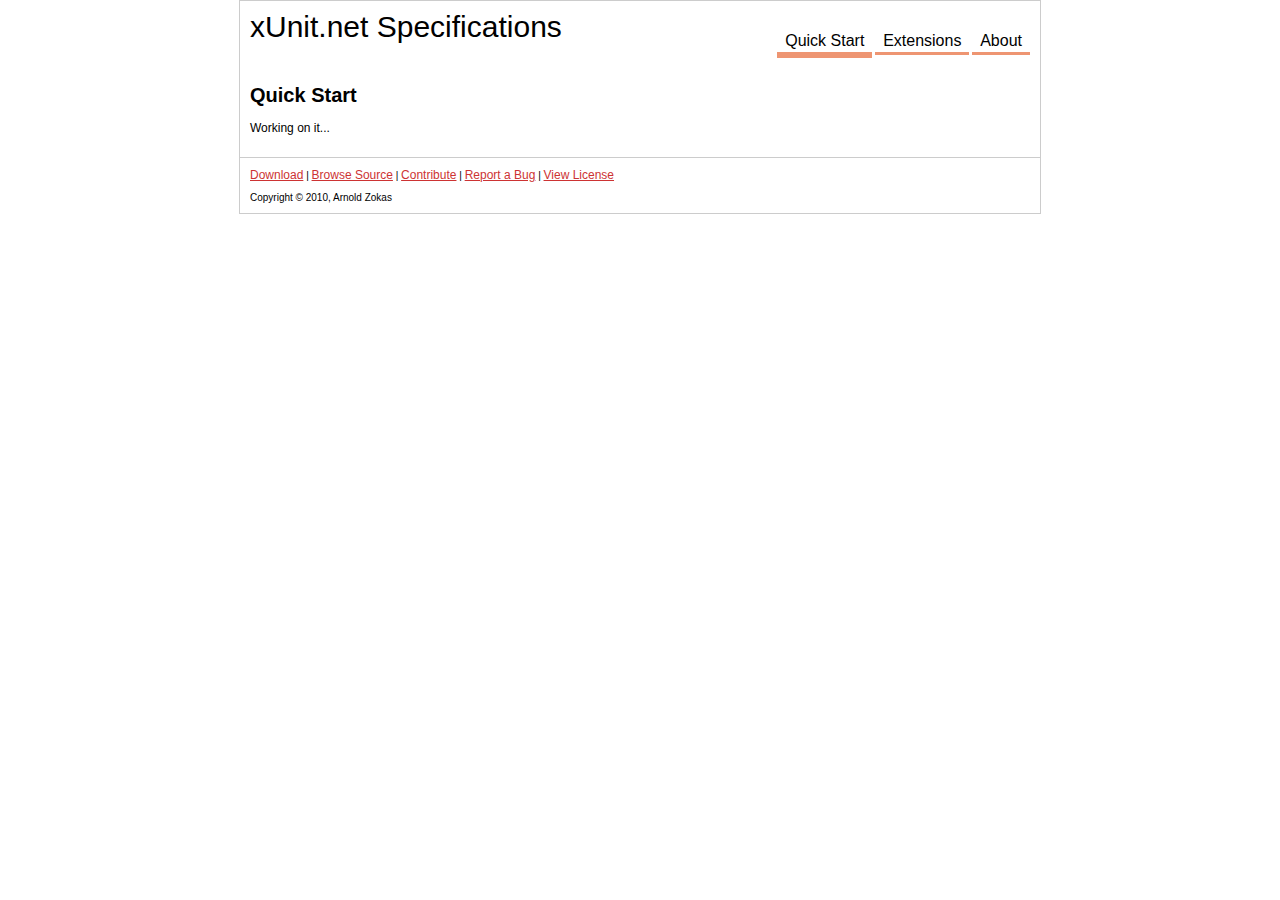
<file: Index.html>
﻿<!DOCTYPE html PUBLIC "-//W3C//DTD XHTML 1.0 Strict//EN" "http://www.w3.org/TR/xhtml1/DTD/xhtml1-strict.dtd">

<html xmlns="http://www.w3.org/1999/xhtml" xml:lang="en" lang="en">
<head>
	<meta http-equiv="Content-Type" content="text/html; charset=utf-8"/>
	<title>Quick Start - xUnit.net-Specifications</title>
	<link href="assets/css/main.css" rel="stylesheet" type="text/css" />
</head>

<body>
	<div id="wrapper">
		<div id="content">
			<h1>Quick Start</h1>
			<p>
				Working on it...
			</p>
		</div>
	</div>
	
	<div id="header">
		<span>xUnit.net Specifications</span>
		<ul>
			<li class="selected"><a href="Index.html">Quick Start</a></li>
			<li><a href="AssertExtensions.html">Extensions</a></li>
			<li><a href="About.html">About</a></li>
		</ul>
	</div>

	<div id="footer">
		<ul>
			<li><a href="http://github.com/ArnoldZokas/xUnit.net-Specifications/downloads">Download</a></li>
			<li><a href="http://github.com/ArnoldZokas/xUnit.net-Specifications">Browse Source</a></li>
			<li><a href="http://github.com/ArnoldZokas/xUnit.net-Specifications/issues">Contribute</a></li>
			<li><a href="http://github.com/ArnoldZokas/xUnit.net-Specifications/issues">Report a Bug</a></li>
			<li class="last"><a href="http://github.com/ArnoldZokas/xUnit.net-Specifications/blob/master/License.txt">View License</a></li>
		</ul>
		Copyright &copy; 2010, Arnold Zokas
	</div>
	<script type="text/javascript">
		var _gaq = _gaq || [];
		_gaq.push(['_setAccount', 'UA-17177105-2']);
		_gaq.push(['_trackPageview']);

		(function () {
			var ga = document.createElement('script'); ga.type = 'text/javascript'; ga.async = true;
			ga.src = ('https:' == document.location.protocol ? 'https://ssl' : 'http://www') + '.google-analytics.com/ga.js';
			var s = document.getElementsByTagName('script')[0]; s.parentNode.insertBefore(ga, s);
		})();
	</script>
</body>
</html>
</file>
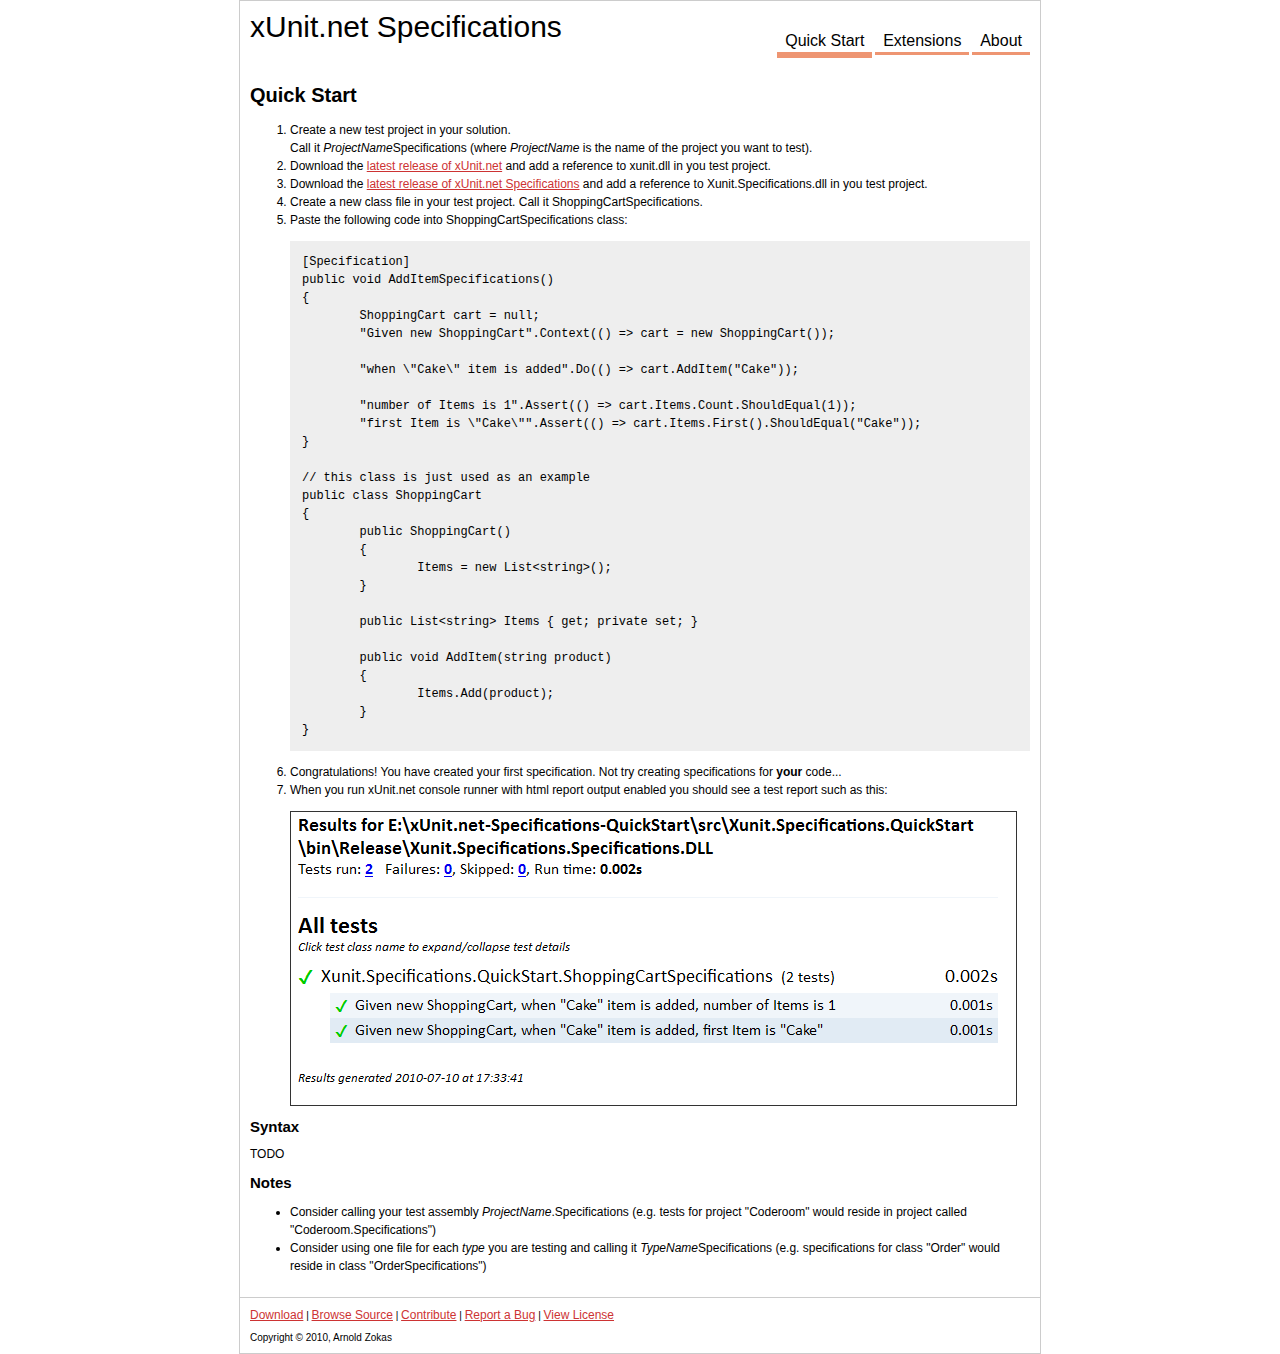
<file: index.html>
﻿<!DOCTYPE html PUBLIC "-//W3C//DTD XHTML 1.0 Strict//EN" "http://www.w3.org/TR/xhtml1/DTD/xhtml1-strict.dtd">

<html xmlns="http://www.w3.org/1999/xhtml" xml:lang="en" lang="en">
<head>
	<meta http-equiv="Content-Type" content="text/html; charset=utf-8"/>
	<title>Quick Start - xUnit.net-Specifications</title>
	<link href="assets/css/main.css" rel="stylesheet" type="text/css" />
</head>

<body>
	<div id="wrapper">
		<div id="content">
			<h1>Quick Start</h1>
			<ol>
				<li>Create a new test project in your solution.<br />Call it <em>ProjectName</em>Specifications (where <em>ProjectName</em> is the name of the project you want to test).</li>
				<li>Download the <a href="http://xunit.codeplex.com/releases/view/48360" target="_blank">latest release of xUnit.net</a> and add a reference to xunit.dll in you test project.</li>
				<li>Download the <a href="http://github.com/ArnoldZokas/xUnit.net-Specifications/downloads" target="_blank">latest release of xUnit.net Specifications</a> and add a reference to Xunit.Specifications.dll in you test project.</li>
				<li>Create a new class file in your test project. Call it ShoppingCartSpecifications.</li>
				<li>
					Paste the following code into ShoppingCartSpecifications class:
				<pre>
[Specification]
public void AddItemSpecifications()
{
	ShoppingCart cart = null;
	"Given new ShoppingCart".Context(() => cart = new ShoppingCart());

	"when \"Cake\" item is added".Do(() => cart.AddItem("Cake"));

	"number of Items is 1".Assert(() => cart.Items.Count.ShouldEqual(1));
	"first Item is \"Cake\"".Assert(() => cart.Items.First().ShouldEqual("Cake"));
}

// this class is just used as an example
public class ShoppingCart
{
	public ShoppingCart()
	{
		Items = new List&lt;string>();
	}

	public List&lt;string> Items { get; private set; }

	public void AddItem(string product)
	{
		Items.Add(product);
	}
}				</pre>
				</li>
				<li>Congratulations! You have created your first specification. Not try creating specifications for <strong>your</strong> code...</li>
				<li>
					When you run xUnit.net console runner with html report output enabled you should see a test report such as this:
					<img src="assets/images/quickstart-html-report.png" alt="xUnit.net html test report" />
				</li>
			</ol>
			<h2>Syntax</h2>
			<p>
				TODO
			</p>
			<h2>Notes</h2>
			<ul>
				<li>Consider calling your test assembly <em>ProjectName</em>.Specifications (e.g. tests for project "Coderoom" would reside in project called "Coderoom.Specifications")</li>
				<li>Consider using one file for each <em>type</em> you are testing and calling it <em>TypeName</em>Specifications (e.g. specifications for class "Order" would reside in class "OrderSpecifications")</li>
			</ul>
		</div>
	</div>
	
	<div id="header">
		<span>xUnit.net Specifications</span>
		<ul>
			<li class="selected"><a href="index.html">Quick Start</a></li>
			<li><a href="AssertExtensions.html">Extensions</a></li>
			<li><a href="About.html">About</a></li>
		</ul>
	</div>

	<div id="footer">
		<ul>
			<li><a href="http://github.com/ArnoldZokas/xUnit.net-Specifications/downloads">Download</a></li>
			<li><a href="http://github.com/ArnoldZokas/xUnit.net-Specifications">Browse Source</a></li>
			<li><a href="http://github.com/ArnoldZokas/xUnit.net-Specifications/issues">Contribute</a></li>
			<li><a href="http://github.com/ArnoldZokas/xUnit.net-Specifications/issues">Report a Bug</a></li>
			<li class="last"><a href="http://github.com/ArnoldZokas/xUnit.net-Specifications/blob/master/License.txt">View License</a></li>
		</ul>
		Copyright &copy; 2010, Arnold Zokas
	</div>
	<script type="text/javascript">
		var _gaq = _gaq || [];
		_gaq.push(['_setAccount', 'UA-17177105-2']);
		_gaq.push(['_trackPageview']);

		(function () {
			var ga = document.createElement('script'); ga.type = 'text/javascript'; ga.async = true;
			ga.src = ('https:' == document.location.protocol ? 'https://ssl' : 'http://www') + '.google-analytics.com/ga.js';
			var s = document.getElementsByTagName('script')[0]; s.parentNode.insertBefore(ga, s);
		})();
	</script>
</body>
</html>
</file>
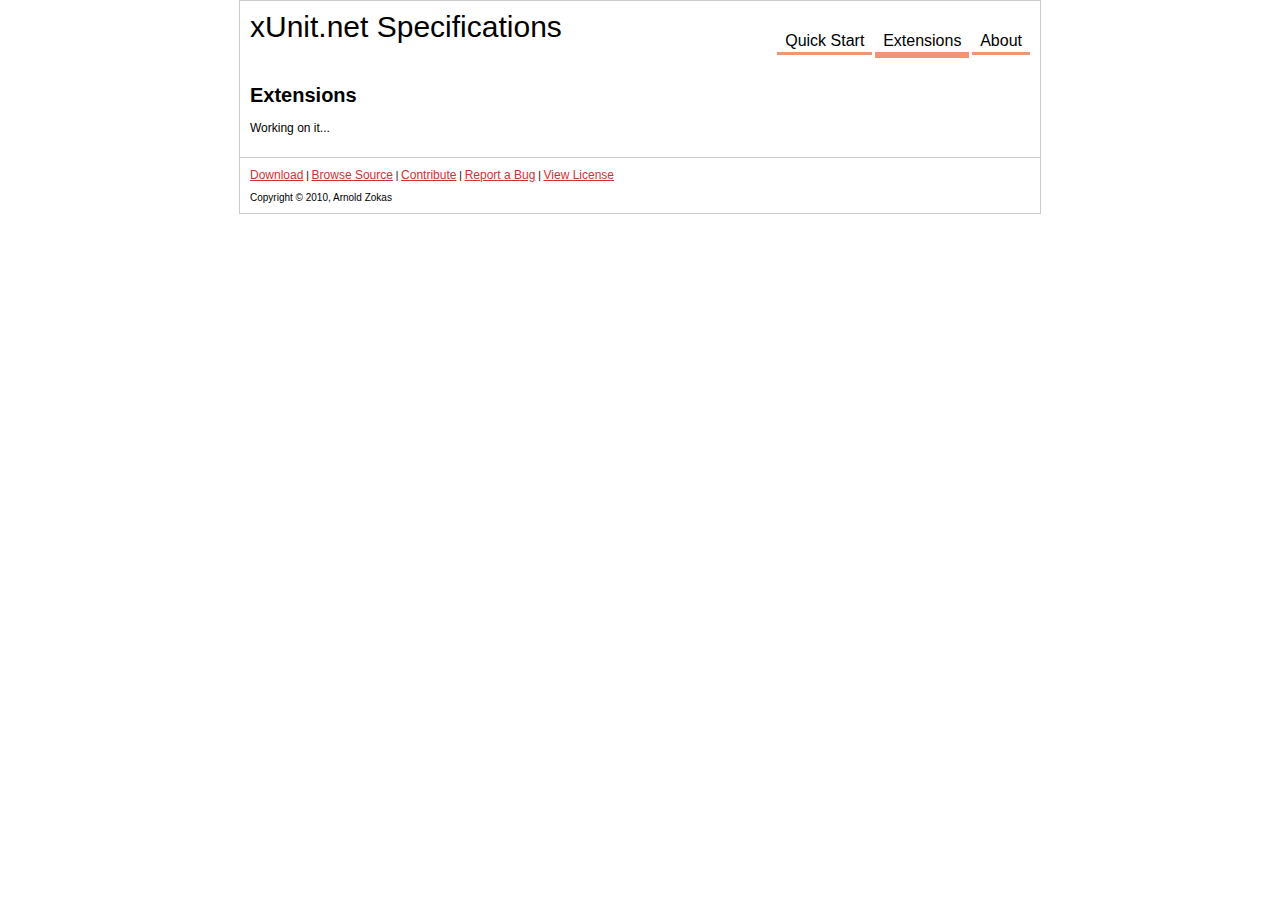
<file: AssertExtensions.html>
﻿<!DOCTYPE html PUBLIC "-//W3C//DTD XHTML 1.0 Strict//EN" "http://www.w3.org/TR/xhtml1/DTD/xhtml1-strict.dtd">

<html xmlns="http://www.w3.org/1999/xhtml" xml:lang="en" lang="en">
<head>
	<meta http-equiv="Content-Type" content="text/html; charset=utf-8"/>
	<title>Extensions - xUnit.net-Specifications</title>
	<link href="assets/css/main.css" rel="stylesheet" type="text/css" />
</head>

<body>
	<div id="wrapper">
		<div id="content">
			<h1>Extensions</h1>
			<p>
				Working on it...
			</p>
		</div>
	</div>
	
	<div id="header">
		<span>xUnit.net Specifications</span>
		<ul>
			<li><a href="index.html">Quick Start</a></li>
			<li class="selected"><a href="AssertExtensions.html">Extensions</a></li>
			<li><a href="About.html">About</a></li>
		</ul>
	</div>

	<div id="footer">
		<ul>
			<li><a href="http://github.com/ArnoldZokas/xUnit.net-Specifications/downloads">Download</a></li>
			<li><a href="http://github.com/ArnoldZokas/xUnit.net-Specifications">Browse Source</a></li>
			<li><a href="http://github.com/ArnoldZokas/xUnit.net-Specifications/issues">Contribute</a></li>
			<li><a href="http://github.com/ArnoldZokas/xUnit.net-Specifications/issues">Report a Bug</a></li>
			<li class="last"><a href="http://github.com/ArnoldZokas/xUnit.net-Specifications/blob/master/License.txt">View License</a></li>
		</ul>
		Copyright &copy; 2010, Arnold Zokas
	</div>
	<script type="text/javascript">
		var _gaq = _gaq || [];
		_gaq.push(['_setAccount', 'UA-17177105-2']);
		_gaq.push(['_trackPageview']);

		(function () {
			var ga = document.createElement('script'); ga.type = 'text/javascript'; ga.async = true;
			ga.src = ('https:' == document.location.protocol ? 'https://ssl' : 'http://www') + '.google-analytics.com/ga.js';
			var s = document.getElementsByTagName('script')[0]; s.parentNode.insertBefore(ga, s);
		})();
	</script>
</body>
</html>
</file>
<file: assets/css/main.css>
html	{ font-family:Verdana,Arial,Sans-Serif; font-size: 62.5%; }
body	{ border:0.1em solid #ccc; margin:0 auto; width:80em; }

.clear	{ clear:both; }

#header						{ height:4em; padding:1em; position:absolute; top:0; width:78em; }
	#header span			{ font-size:3em; }
	#header ul				{ bottom:0; position:absolute; right:1em; }
	#header ul li			{ display:inline; list-style:none; }
	#header ul li a			{ border-bottom:0.2em solid #ee9572; color:#000; font-size:1.6em; text-decoration:none; padding:0.2em 0.5em; }
	#header ul li a:hover	{ background:#e9c2a6; border-bottom-color:#cd6839; }
	#header ul li.selected a { border-bottom:0.4em solid #ee9572; }
	
#wrapper	{ padding-top:6em; }

#content					{ padding:1em; }
	#content p				{ font-size:1.2em; }
	#content a				{ color:#cd3333; }
	#content a:hover		{ color:#660000; }
	#content img			{ float:left; padding:0 1em 1em 0; }
	#content ol,
	#content ul				{ font-size:1.2em; line-height:1.5em; }
	#content img			{ border:solid 0.1em #333; margin:1em 0; }
	#content pre			{ background:#eee; font-family:Consolas,Lucida Console,Monospace; padding:1em; }

#footer						{ border-top:0.1em solid #ccc; padding:1em; }
	#footer	ul				{ padding-left:0; margin-top:0; }
	#footer ul li			{ display:inline; list-style:none; }
	#footer ul li:after		{ content:' |'; }
	#footer ul li.last:after{ content:none; }
	#footer ul li a			{ color:#cd3333; font-size:1.2em; }
	#footer ul li a:hover	{ color:#660000; }
</file>
